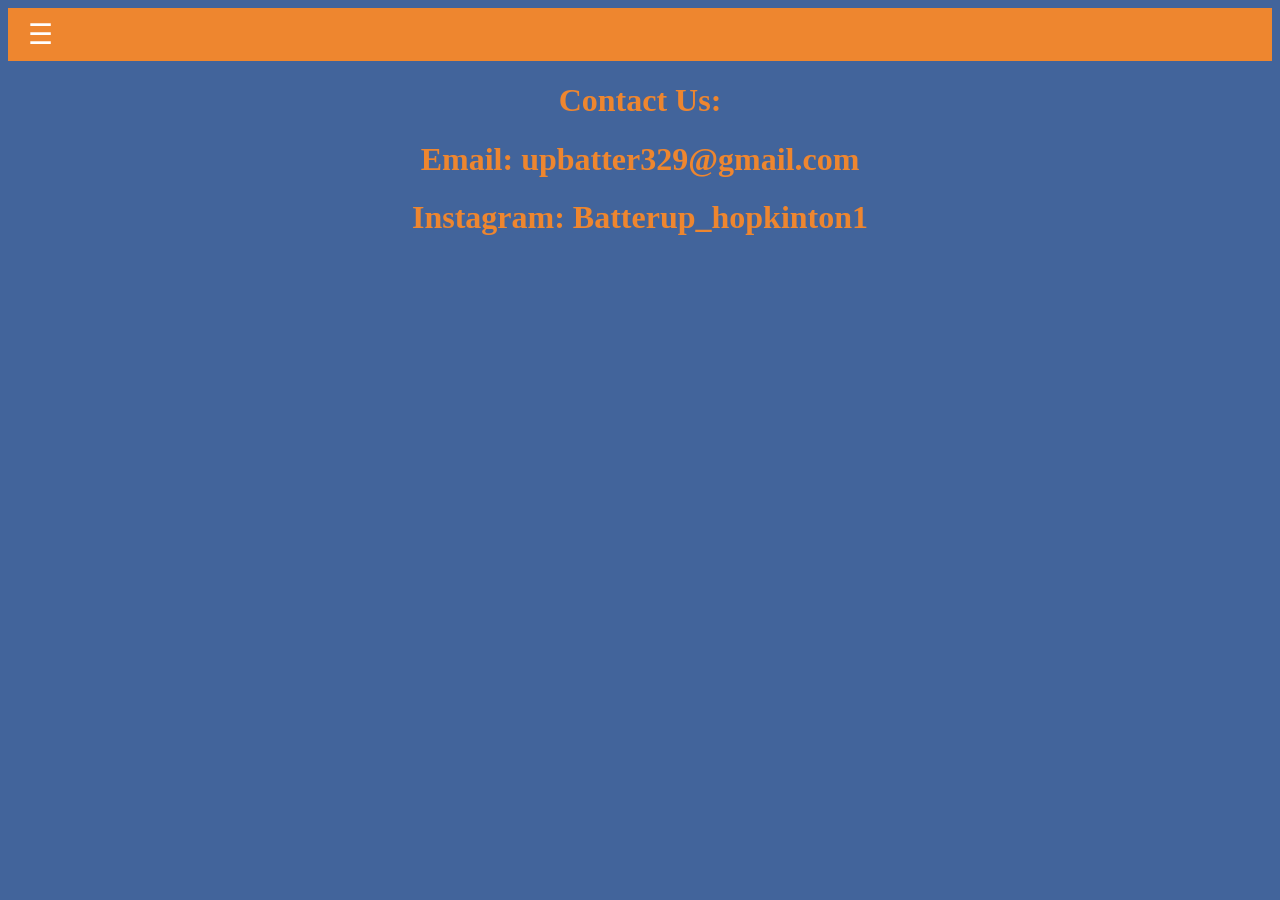
<file: Pages/contact.html>
<html>
    <head>
       <link rel="stylesheet" href="style.css">
       <meta name="viewport" content="width=device-width, initial-scale=1.0">
    </head>
    <body>
        <nav class="navbar">
  
            <input type="checkbox" id="menu-toggle" class="menu-toggle">
  

            <label for="menu-toggle" class="hamburger">&#9776;</label>
  
  
            <div class="menu-links">
                <a href="../index.html">Home</a>
                <a href="schedule.html">This Weeks Schedule</a></li>
                <a href="menu.html">Menu</a></li>
                <a href="contact.html">Contact Us</a>
                <a href="PhotoGallery/gallery.html">Gallery</a>
            </div>
        </nav>
        <h1>Contact Us:</h1>
        <h1>Email: upbatter329@gmail.com</h1>
        <h1>Instagram: Batterup_hopkinton1</h1>
        
        
    </body>
</html>
</file>
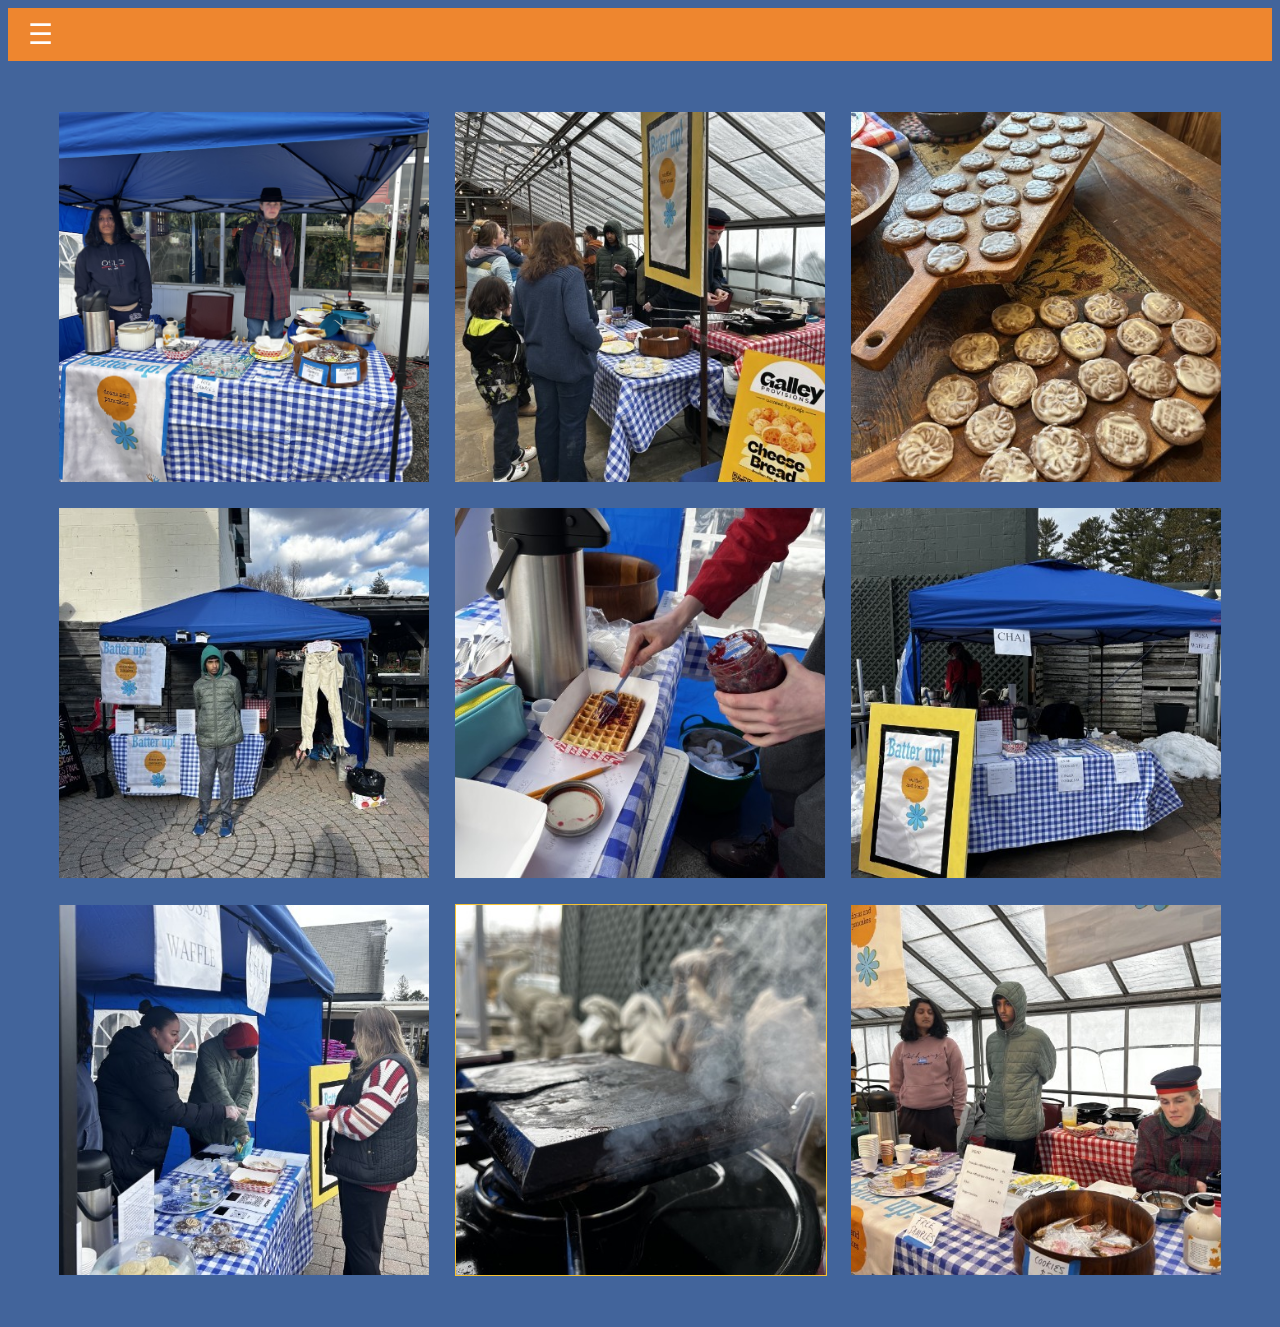
<file: Pages/PhotoGallery/gallery.html>
<html>
    <head>
        <link rel="stylesheet" href="GalleryStyle.css">
        <meta name="viewport" content="width=device-width, initial-scale=1.0">
    </head>
    <body>
         <nav class="navbar">
  
            <input type="checkbox" id="menu-toggle" class="menu-toggle">
  

            <label for="menu-toggle" class="hamburger">&#9776;</label>
  
  
            <div class="menu-links">
                <a href="../../index.html">Home</a>
                <a href="../schedule.html">This Weeks Schedule</a></li>
                <a href="../menu.html">Menu</a></li>
                <a href="../contact.html">Contact Us</a>
                <a href="gallery.html">Gallery</a>
                
            </div>
        </nav>
        <div class="Gallery">
            <img src="../../Images/GalleryPhotos/MeeraAndOtto.jpg" alt = "Meera And Otto">
            
            <img src="../../Images//GalleryPhotos/TakingOrder.jpg" alt = "Taking Order">
            <img src="../../Images/GalleryPhotos/MolassesCookies.jpg" alt = "Molasses Cookies">
            <img src="../../Images/GalleryPhotos/Nikki.jpg" alt = "Nikki">
            <img src="../../Images/GalleryPhotos/PreparingWaffle.jpg" alt = "Preparing Waffle">
            <img src="../../Images/GalleryPhotos/Stand.jpg" alt = "Market Stand">
            <img src="../../Images/GalleryPhotos/TakingPayment.jpg" alt = "Taking Payment">
            <a href = "PhotoInfo/Waffleiron.html">
            <img src="../../Images/GalleryPhotos/WaffleIron.jpg" alt = "Waffle Iron">
            </a>
            <img src="../../Images/GalleryPhotos/MeeraNikkiOtto.jpg" alt = "Meera, Nikki, and Otto">
        </div>
    </body>
</html>
</file>
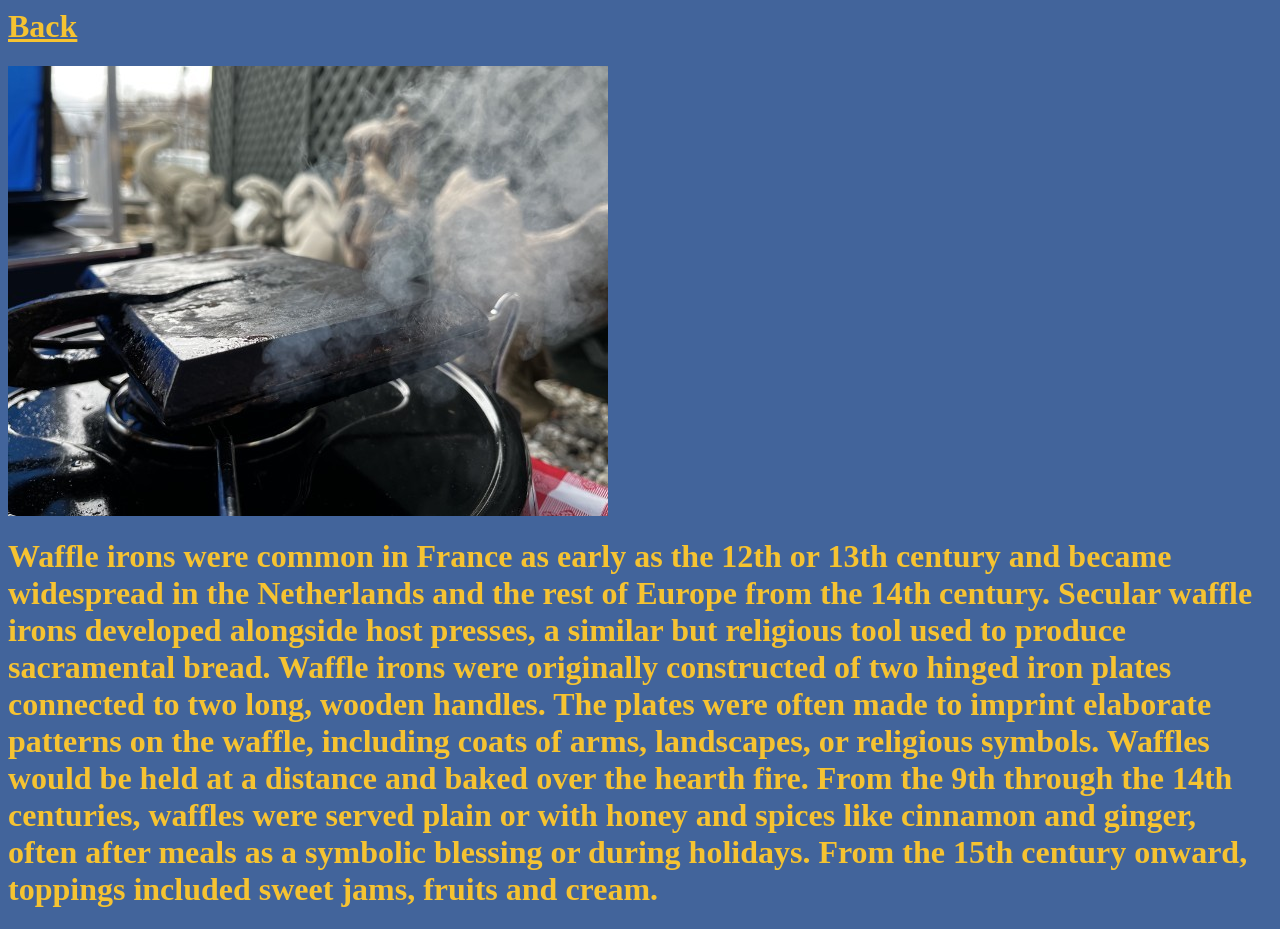
<file: Pages/PhotoGallery/PhotoInfo/Waffleiron.html>
<html>
    <head>
      <link rel="stylesheet" href="../GalleryStyle.css">
    </head>
    <body>
        <h1><a href = "../gallery.html">Back</a></h1>
        <img src="../../../Images/GalleryPhotos/WaffleIron.jpg" alt = "Waffle Iron">
        <h1>Waffle irons were common in France as early as the 12th or 13th century and became widespread in the Netherlands and the rest of Europe from the 14th century. Secular waffle irons developed alongside host presses, a similar but religious tool used to produce sacramental bread. Waffle irons were originally constructed of two hinged iron plates connected to two long, wooden handles. The plates were often made to imprint elaborate patterns on the waffle, including coats of arms, landscapes, or religious symbols. Waffles would be held at a distance and baked over the hearth fire. From the 9th through the 14th centuries, waffles were served plain or with honey and spices like cinnamon and ginger, often after meals as a symbolic blessing or during holidays. From the 15th century onward, toppings included sweet jams, fruits and cream.
        </h1>


        
        
    </body>
</html>
</file>
<file: Pages/style.css>
body {
  background-color:#42649b;
}
h1 {
  color: 	#ee862f;
  text-align: center;

}
h2 {
  color: 	#ee862f;
  text-align: center;
}
p {
  color: 	#ee862f;
}

img {
  display: block;
  margin-left: auto;
  margin-right: auto;
  width: 25%
}

.navbar {
  background-color: #ee862f;
  padding: 10px 20px;
  position: relative;
}

.menu-toggle {
  display: none;
}

.hamburger {
  color: white;
  font-size: 28px;
  cursor: pointer;
  display: block;
}

.menu-links {
  display: none; 
  flex-direction: column;
  width: 100%;
}

.menu-links a {
  color: #020672;
  padding: 15px 0;
  text-decoration: none;
  font-size: 18px;
  border-bottom: 1px solid #ee862f;
}

.menu-toggle:checked ~ .menu-links {
  display: flex;
}
</file>
<file: Pages/PhotoGallery/GalleryStyle.css>
body {
    background-color: #42649b;
}

p {
  color: #f6c331;
}

h3 a {
   color: #f6c331; 
}

h1 {
   color: #f6c331; 
}

h1 a {
   color: #f6c331; 
}

.navbar {
  background-color: #ee862f;
  padding: 10px 20px;
  position: relative;
}

.menu-toggle {
  display: none;
}

.hamburger {
  color: white;
  font-size: 28px;
  cursor: pointer;
  display: block;
}

.menu-links {
  display: none; 
  flex-direction: column;
  width: 100%;
}

.menu-links a {
  color: #020672;
  padding: 15px 0;
  text-decoration: none;
  font-size: 18px;
  border-bottom: 1px solid #ee862f;
}

.menu-toggle:checked ~ .menu-links {
  display: flex;
}

.Gallery {
    display: grid;
    grid-template-columns: repeat(auto-fit, minmax(25vw, 1fr)); 
    gap: 2vw; 
    justify-content: center; 
    justify-items: center; 
    align-items: center; 
    max-width: 1200px; 
    margin: 4vw auto; 
    padding: 0 4vw;
}


.Gallery img {
    width: 100%;
   
    aspect-ratio: 1 / 1; 
    
    object-fit: cover; 
}

.Gallery a img {
    width: 100%;
   
    aspect-ratio: 1 / 1; 
    
    object-fit: cover; 

    border: 0.125vw solid #f6c331;
}
</file>
